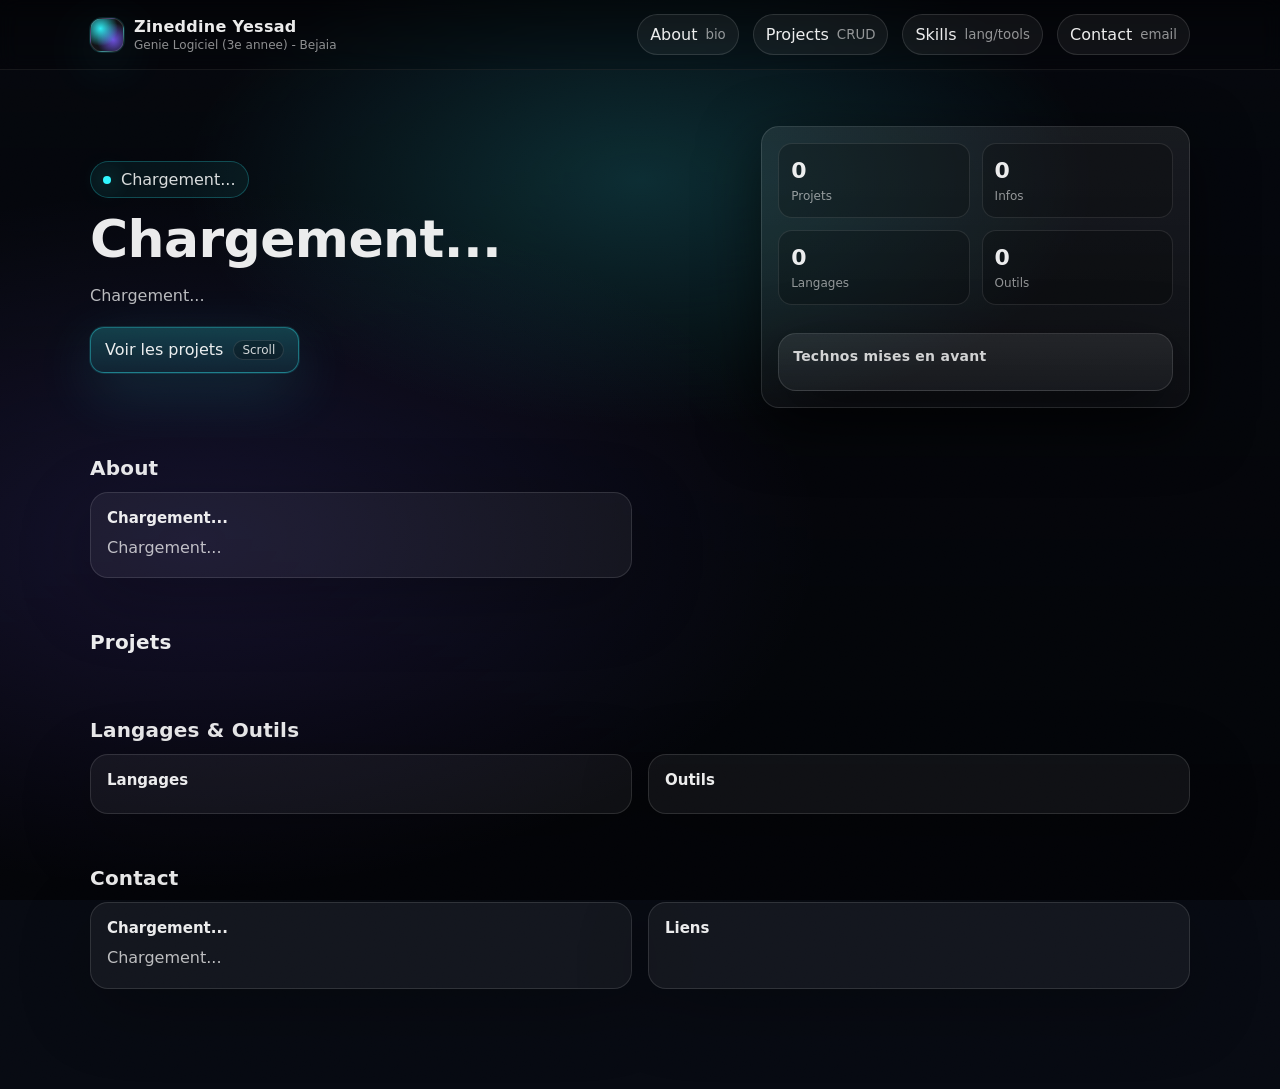
<file: index.html>
<!doctype html>
<html lang="fr">
  <head>
    <meta charset="UTF-8" />
    <meta name="viewport" content="width=device-width, initial-scale=1.0" />
    <title>Portofolio - Zineddine Yessad</title>
    <link rel="stylesheet" href="./styles.css" />
  </head>
  <body>
    <div class="bg3d" id="bg3d"></div>
    <div class="noise" aria-hidden="true"></div>

    <header class="topbar">
      <div class="container topbar-inner">
        <a class="brand" href="#top" aria-label="Retour en haut">
          <div class="logo"></div>
          <div>
            <strong>Zineddine Yessad</strong>
            <span>Genie Logiciel (3e annee) - Bejaia</span>
          </div>
        </a>
        <nav class="nav">
          <a class="pill" href="#about" title="A propos">
            <span>About</span>
            <small>bio</small>
          </a>
          <a class="pill" href="#projects" title="Projets">
            <span>Projects</span>
            <small>CRUD</small>
          </a>
          <a class="pill" href="#skills" title="Skills">
            <span>Skills</span>
            <small>lang/tools</small>
          </a>
          <a class="pill" href="#contact" title="Contact">
            <span>Contact</span>
            <small>email</small>
          </a>
         
        </nav>
      </div>
    </header>

    <main class="container" id="top">
      <section class="hero">
        <div class="hero-grid">
          <div>
            <div class="kicker">
              <span class="dot"></span>
              <span id="hero-kicker">Chargement...</span>
            </div>
            <h1 id="hero-title">
              <span id="hero-title-main">Chargement...</span>
              <span class="grad-text" id="hero-title-grad"></span>
            </h1>
            <p class="subtitle" id="hero-subtitle">Chargement...</p>
            <div class="hero-cta">
              <a class="btn btn-primary" href="#projects" id="cta-projects">
                <span>Voir les projets</span>
                <span class="kbd">Scroll</span>
              </a>
          
            </div>
          </div>

          <aside class="glass stats" aria-label="Statistiques">
            <div class="stat">
              <div class="v" id="stat-projects">0</div>
              <div class="l">Projets</div>
            </div>
            <div class="stat">
              <div class="v" id="stat-infos">0</div>
              <div class="l">Infos</div>
            </div>
            <div class="stat">
              <div class="v" id="stat-langs">0</div>
              <div class="l">Langages</div>
            </div>
            <div class="stat">
              <div class="v" id="stat-tools">0</div>
              <div class="l">Outils</div>
            </div>

            <div class="matrix glass" style="grid-column: 1 / -1;">
              <h3>Technos mises en avant</h3>
              <div class="chips" id="chips"></div>
            </div>
          </aside>
        </div>
      </section>

      <section class="section" id="about">
        <div class="section-head">
          <div>
            <h2 class="section-title">About</h2>
          </div>
        </div>
        <div class="grid-2">
          <div class="card">
            <h4 id="about-title">Chargement...</h4>
            <p id="about-body" class="body">Chargement...</p>
          </div>
          <div class="list" id="about-list"></div>
        </div>
      </section>

      <section class="section" id="projects">
        <div class="section-head">
          <div>
            <h2 class="section-title">Projets</h2>
          </div>
        </div>
        <div class="list" id="projects-list"></div>
      </section>

      <section class="section" id="skills">
        <div class="section-head">
          <div>
            <h2 class="section-title">Langages & Outils</h2>
          </div>
        </div>
        <div class="grid-2">
          <div class="card">
            <h4>Langages</h4>
            <div class="chips" id="langs"></div>
          </div>
          <div class="card">
            <h4>Outils</h4>
            <div class="chips" id="tools"></div>
          </div>
        </div>
      </section>

      <section class="section" id="contact">
        <div class="section-head">
          <div>
            <h2 class="section-title">Contact</h2>
          </div>
        </div>
        <div class="grid-2">
          <div class="card">
            <h4 id="contact-title">Chargement...</h4>
            <p id="contact-body" style="margin-top:8px; word-break:break-word;">Chargement...</p>
          </div>
          <div class="card">
            <h4>Liens</h4>
            <div class="chips" id="contact-links"></div>
          </div>
        </div>
      </section>

      <footer class="footer">
      
      </footer>
    </main>

    <script type="module" src="./js/index.js"></script>
  </body>
</html>
</file>
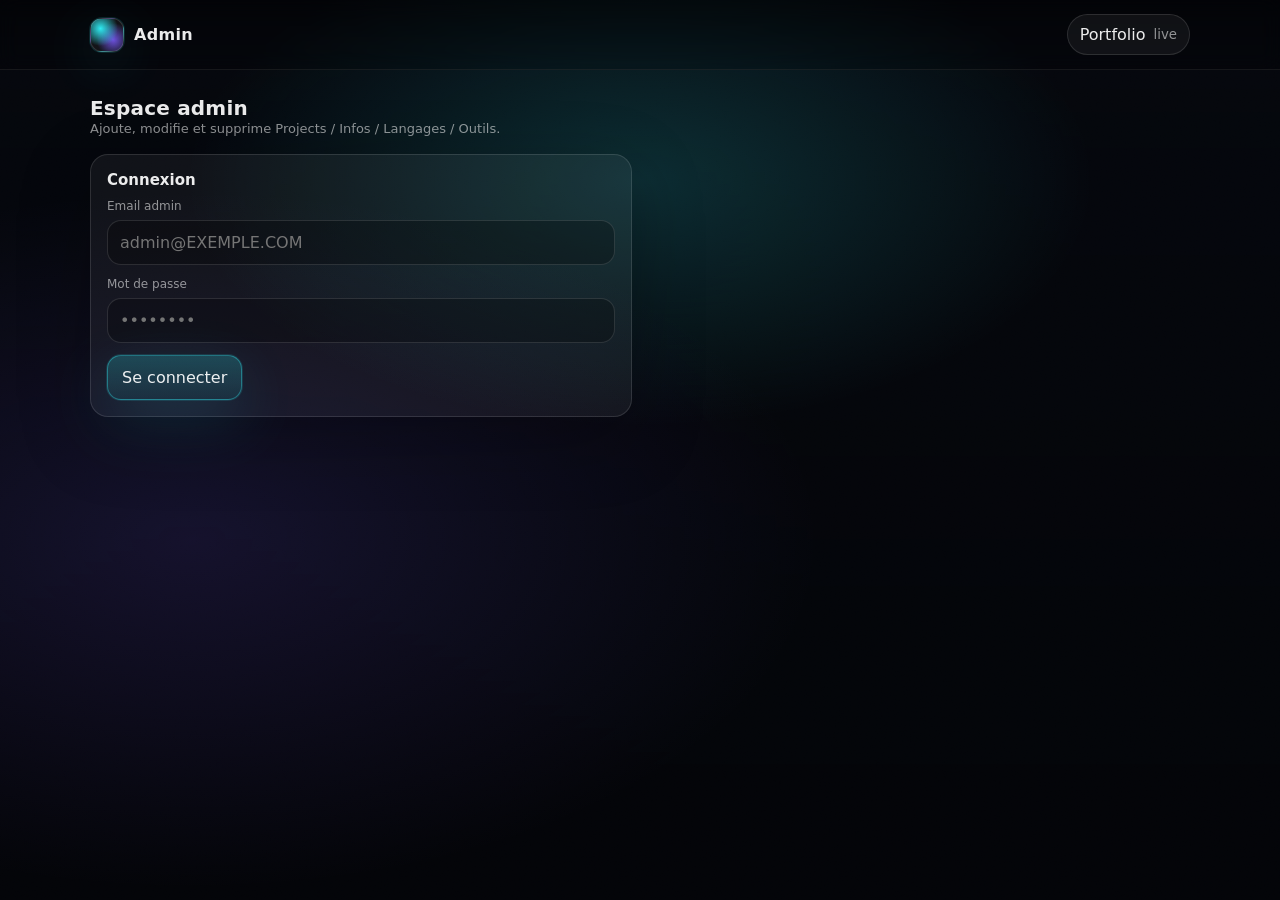
<file: admin.html>
<!doctype html>
<html lang="fr">
  <head>
    <meta charset="UTF-8" />
    <meta name="viewport" content="width=device-width, initial-scale=1.0" />
    <title>Admin - Portofolio</title>
    <link rel="stylesheet" href="./styles.css" />
  </head>
  <body>
    <div class="bg3d" id="bg3d"></div>
    <div class="noise" aria-hidden="true"></div>

    <header class="topbar">
      <div class="container topbar-inner">
        <a class="brand" href="./index.html" aria-label="Retour au portfolio">
          <div class="logo"></div>
          <div>
            <strong>Admin</strong>
           
          </div>
        </a>
        <nav class="nav">
          <a class="pill" href="./index.html" title="Retour">
            <span>Portfolio</span>
            <small>live</small>
          </a>
        </nav>
      </div>
    </header>

    <main class="container admin" id="app">
      <div class="admin-head">
        <div>
          <h2 class="section-title" style="margin:0">Espace admin</h2>
          <div class="section-sub">Ajoute, modifie et supprime Projects / Infos / Langages / Outils.</div>
        </div>
        <div id="admin-user" class="help"></div>
      </div>

      <div class="admin-grid">
        <section class="card" aria-label="Connexion admin" id="loginBox">
          <h4 style="margin:0 0 10px">Connexion</h4>
          <div class="form">
            <div class="field">
              <label for="email">Email admin</label>
              <input class="control" id="email" type="email" placeholder="admin@EXEMPLE.COM" autocomplete="email" />
            </div>
            <div class="field">
              <label for="password">Mot de passe</label>
              <input class="control" id="password" type="password" placeholder="••••••••" autocomplete="current-password" />
            </div>
            <div style="display:flex; gap:12px; flex-wrap:wrap;">
              <button class="btn btn-primary" id="loginBtn" type="button">Se connecter</button>
              <button class="btn" id="logoutBtn" type="button" style="display:none">Se déconnecter</button>
            </div>
            <div id="authMsg" class="msg" style="display:none"></div>
          </div>
        </section>

        <section class="card" aria-label="CRUD admin" id="crudBox" style="display:none">
          <div class="tabs">
            <div class="tab active" data-tab="projects">Projets</div>
            <div class="tab" data-tab="info_items">Infos</div>
            <div class="tab" data-tab="languages">Langages</div>
            <div class="tab" data-tab="tools">Outils</div>
          </div>
          <div class="sep"></div>

          <div class="grid-2" style="grid-template-columns: 1fr 1fr;">
            <div>
              <h4 style="margin:0 0 10px" id="formTitle">Ajouter</h4>
              <form id="form" class="form">
                <div id="formFields"></div>
                <div style="display:flex; gap:12px; flex-wrap:wrap;">
                  <button class="btn btn-primary" type="submit" id="submitBtn">Enregistrer</button>
                  <button class="btn" type="button" id="cancelBtn" style="display:none">Annuler</button>
                </div>
              </form>
              <div id="formMsg" class="msg" style="margin-top:12px; display:none"></div>
            </div>
            <div>
              <h4 style="margin:0 0 10px">Liste</h4>
              <div id="tableBox"></div>
            </div>
          </div>
        </section>
      </div>
    </main>

    <script type="module" src="./js/admin.js"></script>
  </body>
</html>
</file>
<file: styles.css>
:root{
  --bg0:#05060a;
  --bg1:#070a12;
  --card:rgba(255,255,255,.06);
  --card2:rgba(255,255,255,.08);
  --stroke:rgba(255,255,255,.14);
  --text:rgba(255,255,255,.92);
  --muted:rgba(255,255,255,.72);
  --muted2:rgba(255,255,255,.55);
  --neon:#31f7ff;
  --neon2:#7c5cff;
  --ok:#35ff8a;
  --warn:#ffcc33;
  --bad:#ff4d6d;
  --shadow:0 18px 60px rgba(0,0,0,.55);
  --r:18px;
  --max:1100px;
}

*{box-sizing:border-box}
html,body{height:100%}
body{
  margin:0;
  font-family: ui-sans-serif, system-ui, -apple-system, Segoe UI, Roboto, Helvetica, Arial, "Apple Color Emoji","Segoe UI Emoji";
  /* fond sombre fixe meme si le contenu est long */
  min-height: 100vh;
  background-attachment: fixed;
  background: radial-gradient(100% 0px at 20% -10%, rgba(124,92,255,.22), transparent 60%),
          
              linear-gradient(180deg, var(--bg1), var(--bg1));
  color:var(--text);
  overflow-x:hidden;
  position:relative;
}

a{color:inherit; text-decoration:none}
button,input,textarea,select{
  font:inherit;
  color:inherit;
  background:transparent;
}

/* calque derriere tout le reste */
.bg3d{
  position:fixed;
  inset:0; /* shorthand pour top/right/bottom/left:0 */
  z-index:-2;
}
/* lumiere d'ambiance par dessus le bg */
.bg3d::after{
  content:"";
  position:absolute;
  inset:0;
  background: radial-gradient(700px 380px at 50% 20%, rgba(49,247,255,.16), transparent 65%),
              radial-gradient(900px 500px at 15% 60%, rgba(124,92,255,.14), transparent 70%),
              linear-gradient(180deg, rgba(0,0,0,.25), rgba(0,0,0,.55));
  pointer-events:none; /* le pseudo-element ne bloque pas les clics */
}

/* texture grain par dessus tout */
.noise{
  position:fixed;
  inset:-20%; /* depasse l'ecran pour eviter les bords nets lors du scroll */
  z-index:-1;
  background-image:url("data:image/svg+xml,%3Csvg xmlns='http://www.w3.org/2000/svg' width='220' height='220'%3E%3Cfilter id='n'%3E%3CfeTurbulence type='fractalNoise' baseFrequency='.8' numOctaves='3' stitchTiles='stitch'/%3E%3C/filter%3E%3Crect width='220' height='220' filter='url(%23n)' opacity='.45'/%3E%3C/svg%3E");
  mix-blend-mode:overlay;
  opacity:.10;
  pointer-events:none;
}

/* largeur max centree */
.container{width:min(var(--max), calc(100% - 40px)); margin:0 auto;}

/* barre en haut qui reste visible au scroll */
.topbar{
  position:sticky;
  top:0;
  z-index:20;
  backdrop-filter: blur(10px); /* flou derriere la barre */
  background: linear-gradient(180deg, rgba(0,0,0,.45), rgba(0,0,0,.15));
  border-bottom:1px solid rgba(255,255,255,.08);
}
.topbar-inner{
  display:flex;
  align-items:center;
  justify-content:space-between; /* logo a gauche, nav a droite */
  padding:14px 0;
  gap:12px;
}
.brand{
  display:flex;
  align-items:center;
  gap:10px;
}
.logo{
  width:34px;height:34px;border-radius:12px;
  background:
    radial-gradient(circle at 30% 30%, rgba(49,247,255,.95), transparent 55%),
    radial-gradient(circle at 70% 65%, rgba(124,92,255,.85), transparent 55%),
    rgba(255,255,255,.06);
  border:1px solid rgba(255,255,255,.14);
  box-shadow: 0 0 0 1px rgba(49,247,255,.12), 0 14px 50px rgba(49,247,255,.12);
}
.brand strong{letter-spacing:.3px}
.brand span{display:block; font-size:12px; color:var(--muted2); margin-top:2px}

.nav{display:flex; align-items:center; gap:14px; flex-wrap:wrap}
/* bouton arrondi style pill */
.pill{
  display:inline-flex;
  align-items:center;
  gap:8px;
  padding:10px 12px;
  border-radius:999px;
  border:1px solid rgba(255,255,255,.12);
  background: rgba(255,255,255,.05);
  transition:transform .15s ease, border-color .15s ease, background .15s ease;
}
/* leger lift au survol */
.pill:hover{
  transform: translateY(-1px);
  border-color: rgba(49,247,255,.35);
  background: rgba(49,247,255,.08);
}
.pill small{color:var(--muted2)}

.hero{
  padding:56px 0 22px;
}
/* 2 colonnes : texte a gauche, widget a droite */
.hero-grid{
  display:grid;
  grid-template-columns: 1.2fr .8fr;
  gap:28px;
  align-items:center;
}
/* 1 colonne sur mobile */
@media (max-width: 920px){
  .hero-grid{grid-template-columns:1fr}
}
/* petit badge en haut du titre */
.kicker{
  display:inline-flex;
  align-items:center;
  gap:10px;
  padding:8px 12px;
  border:1px solid rgba(49,247,255,.24);
  border-radius:999px;
  background: rgba(49,247,255,.06);
  color:rgba(255,255,255,.85);
}
/* point lumineux dans le badge */
.dot{
  width:8px;height:8px;border-radius:50%;
  background: var(--neon);
  box-shadow:0 0 22px rgba(49,247,255,.65);
}
.hero h1{
  margin:14px 0 10px;
  font-size: clamp(30px, 4.2vw, 52px); /* taille fluide entre 30 et 52px */
  line-height:1.05;
  letter-spacing:-.6px;
}
/* texte degrade cyan -> violet */
.grad-text{
  background: linear-gradient(90deg, #d7fbff, rgba(49,247,255,.9), rgba(124,92,255,.9));
  -webkit-background-clip:text;
  background-clip:text;
  color:transparent;
}
.subtitle{
  color:var(--muted);
  font-size: 16px;
  max-width: 60ch; /* 60 caracteres max pour la lisibilite */
  line-height:1.6;
}
.hero-cta{
  display:flex;
  gap:12px;
  flex-wrap:wrap;
  margin-top:18px;
}
/* bouton de base */
.btn{
  display:inline-flex;
  align-items:center;
  justify-content:center;
  gap:10px;
  padding:12px 14px;
  border-radius:14px;
  border:1px solid rgba(255,255,255,.12);
  background: rgba(255,255,255,.06);
  transition: transform .15s ease, border-color .15s ease, background .15s ease, box-shadow .15s ease;
  box-shadow: 0 10px 35px rgba(0,0,0,.25);
}
.btn:hover{transform: translateY(-1px); border-color: rgba(49,247,255,.35); background: rgba(49,247,255,.09)}
/* variante principale avec bordure neon */
.btn-primary{
  border-color: rgba(49,247,255,.35);
  background: linear-gradient(180deg, rgba(49,247,255,.22), rgba(49,247,255,.10));
  box-shadow: 0 0 0 1px rgba(49,247,255,.12), 0 18px 60px rgba(49,247,255,.14);
}
.btn-primary:hover{
  background: linear-gradient(180deg, rgba(49,247,255,.26), rgba(49,247,255,.13));
}

/* carte en verre translucide */
.glass{
  border-radius: var(--r);
  border:1px solid rgba(255,255,255,.12);
  background: linear-gradient(180deg, rgba(255,255,255,.08), rgba(255,255,255,.04));
  box-shadow: var(--shadow);
}
/* grille de stats 2x2 */
.stats{
  padding:16px;
  display:grid;
  grid-template-columns:repeat(2, 1fr);
  gap:12px;
}
.stat{
  padding:14px 12px;
  border-radius:14px;
  border:1px solid rgba(255,255,255,.10);
  background: rgba(0,0,0,.22);
}
.stat .v{font-size:22px; font-weight:800}
.stat .l{color:var(--muted2); font-size:12px; margin-top:6px}

.matrix{
  margin-top:16px;
  padding:14px 14px 18px;
}
.matrix h3{margin:0 0 8px; font-size:14px; color:rgba(255,255,255,.8); letter-spacing:.25px}
/* tags qui wrappent a la ligne automatiquement */
.chips{display:flex; flex-wrap:wrap; gap:10px}
.chip{
  padding:10px 12px;
  border-radius:999px;
  border:1px solid rgba(255,255,255,.12);
  background: rgba(255,255,255,.05);
  color: rgba(255,255,255,.86);
  font-size: 13px;
}
/* petit point lumineux dans chaque chip */
.chip i{
  display:inline-block;
  width:10px; height:10px;
  border-radius:50%;
  margin-right:8px;
  background: rgba(49,247,255,.9);
  box-shadow: 0 0 25px rgba(49,247,255,.55);
  transform: translateY(1px); /* alignement vertical fin */
}

.section{padding:26px 0;}
/* titre + lien "voir tout" sur la meme ligne */
.section-head{
  display:flex;
  align-items:flex-end;
  justify-content:space-between;
  gap:18px;
  margin-bottom:12px;
}
.section-title{margin:0; font-size:20px; letter-spacing:.2px;}
.section-sub{color:var(--muted2); font-size:13px; line-height:1.4}

/* grille 2 colonnes generique */
.grid-2{display:grid; grid-template-columns: 1fr 1fr; gap:16px;}
@media (max-width: 920px){ .grid-2{grid-template-columns:1fr} }

.card{
  padding:16px;
  border-radius: var(--r);
  border:1px solid rgba(255,255,255,.12);
  background: rgba(255,255,255,.05);
  box-shadow: 0 20px 70px rgba(0,0,0,.25);
}
.card h4{margin:0 0 8px; font-size:15px}
.card p{margin:0; color:var(--muted); line-height:1.65}

/* liste verticale d'items */
.list{display:flex; flex-direction:column; gap:12px;}
.item{
  padding:14px 14px 12px;
  border-radius: var(--r);
  border:1px solid rgba(255,255,255,.12);
  background: rgba(255,255,255,.05);
}
/* meta : type et date sur la meme ligne */
.item .meta{
  display:flex; align-items:center; justify-content:space-between; gap:10px;
  color:var(--muted2); font-size:12px; margin-bottom:6px;
}
.tag{
  display:inline-flex; align-items:center; gap:8px;
  padding:6px 10px;
  border-radius:999px;
  border:1px solid rgba(255,255,255,.10);
  background: rgba(0,0,0,.18);
}
.item h4{margin:0 0 6px; font-size:16px}
.item .body{color:var(--muted); line-height:1.65; font-size:14px; white-space:pre-wrap}

/* projet : texte a gauche, liens a droite */
.project-card{
  display:grid;
  grid-template-columns: 1fr auto;
  gap:14px;
  align-items:start;
}
.project-card h4{margin:0 0 6px; font-size:18px}
/* liens empiles verticalement */
.project-card .links{display:flex; flex-direction:column; gap:8px; min-width: 160px}
.link{
  padding:10px 12px;
  border-radius:14px;
  border:1px solid rgba(255,255,255,.12);
  background: rgba(255,255,255,.05);
  color: rgba(255,255,255,.86);
}
.link:hover{border-color: rgba(49,247,255,.35); background: rgba(49,247,255,.08);}

/* separateur horizontal */
.sep{height:1px; background: rgba(255,255,255,.08); margin:18px 0;}

.footer{padding:28px 0 46px; color:var(--muted2); font-size:13px;}

/* =================== ADMIN =================== */
.admin{padding:26px 0 50px;}
/* titre + email connecte sur la meme ligne */
.admin-head{display:flex; align-items:flex-end; justify-content:space-between; gap:18px; flex-wrap:wrap;}

/* formulaire en colonne */
.form{display:flex; flex-direction:column; gap:12px;}
/* 2 champs cote a cote */
.row{display:grid; grid-template-columns:1fr 1fr; gap:12px;}
@media (max-width: 920px){ .row{grid-template-columns:1fr} }

.field label{display:block; font-size:12px; color:var(--muted2); margin-bottom:7px;}
.control{
  width:100%;
  padding:12px 12px;
  border-radius:14px;
  border:1px solid rgba(255,255,255,.12);
  background: rgba(0,0,0,.25);
  outline:none;
}
.control:focus{border-color: rgba(49,247,255,.38); box-shadow: 0 0 0 3px rgba(49,247,255,.12);}
textarea.control{min-height: 110px; resize: vertical;}
.help{color:var(--muted2); font-size:12px;}

/* onglets de navigation admin */
.tabs{display:flex; gap:10px; flex-wrap:wrap; margin-top:12px;}
.tab{
  padding:10px 12px;
  border-radius:999px;
  border:1px solid rgba(255,255,255,.12);
  background: rgba(255,255,255,.05);
  cursor:pointer;
  user-select:none;
  color:rgba(255,255,255,.86);
}
/* onglet selectionne */
.tab.active{border-color: rgba(49,247,255,.40); background: rgba(49,247,255,.10);}

/* formulaire a gauche, tableau a droite */
.admin-grid{display:grid; grid-template-columns: 1fr 1fr; gap:16px; align-items:start; margin-top:16px;}
@media (max-width: 920px){ .admin-grid{grid-template-columns:1fr} }

.table{width:100%; border-collapse:separate; border-spacing:0 10px;}
.tr{background: rgba(255,255,255,.05); border:1px solid rgba(255,255,255,.12);}
.thead th{text-align:left; font-size:12px; color:var(--muted2); font-weight:600; padding:0 10px;}
.trow td{padding:12px 10px; border-top:1px solid rgba(255,255,255,.10); border-bottom:1px solid rgba(255,255,255,.10);}
/* coins arrondis sur la premiere et derniere cellule */
.trow td:first-child{border-left:1px solid rgba(255,255,255,.10); border-top-left-radius: var(--r); border-bottom-left-radius: var(--r);}
.trow td:last-child{border-right:1px solid rgba(255,255,255,.10); border-top-right-radius: var(--r); border-bottom-right-radius: var(--r);}

/* boutons modifier/supprimer cote a cote */
.actions{display:flex; gap:10px; flex-wrap:wrap;}
.btn-sm{padding:8px 10px; border-radius:12px; border:1px solid rgba(255,255,255,.12); background: rgba(255,255,255,.05); cursor:pointer;}
.btn-sm.danger{border-color: rgba(255,77,109,.35); background: rgba(255,77,109,.12);}

/* message de retour (ok / erreur) */
.msg{padding:12px 14px; border-radius:14px; border:1px solid rgba(255,255,255,.12); background: rgba(0,0,0,.22); color:rgba(255,255,255,.86);}
.msg.ok{border-color: rgba(53,255,138,.35); background: rgba(53,255,138,.10);}
.msg.bad{border-color: rgba(255,77,109,.35); background: rgba(255,77,109,.10);}

.kbd{
  display:inline-flex; align-items:center; justify-content:center;
  padding:2px 8px; border-radius:10px;
  border:1px solid rgba(255,255,255,.12);
  background: rgba(0,0,0,.25);
  color: rgba(255,255,255,.82);
  font-size:12px;
}
</file>
